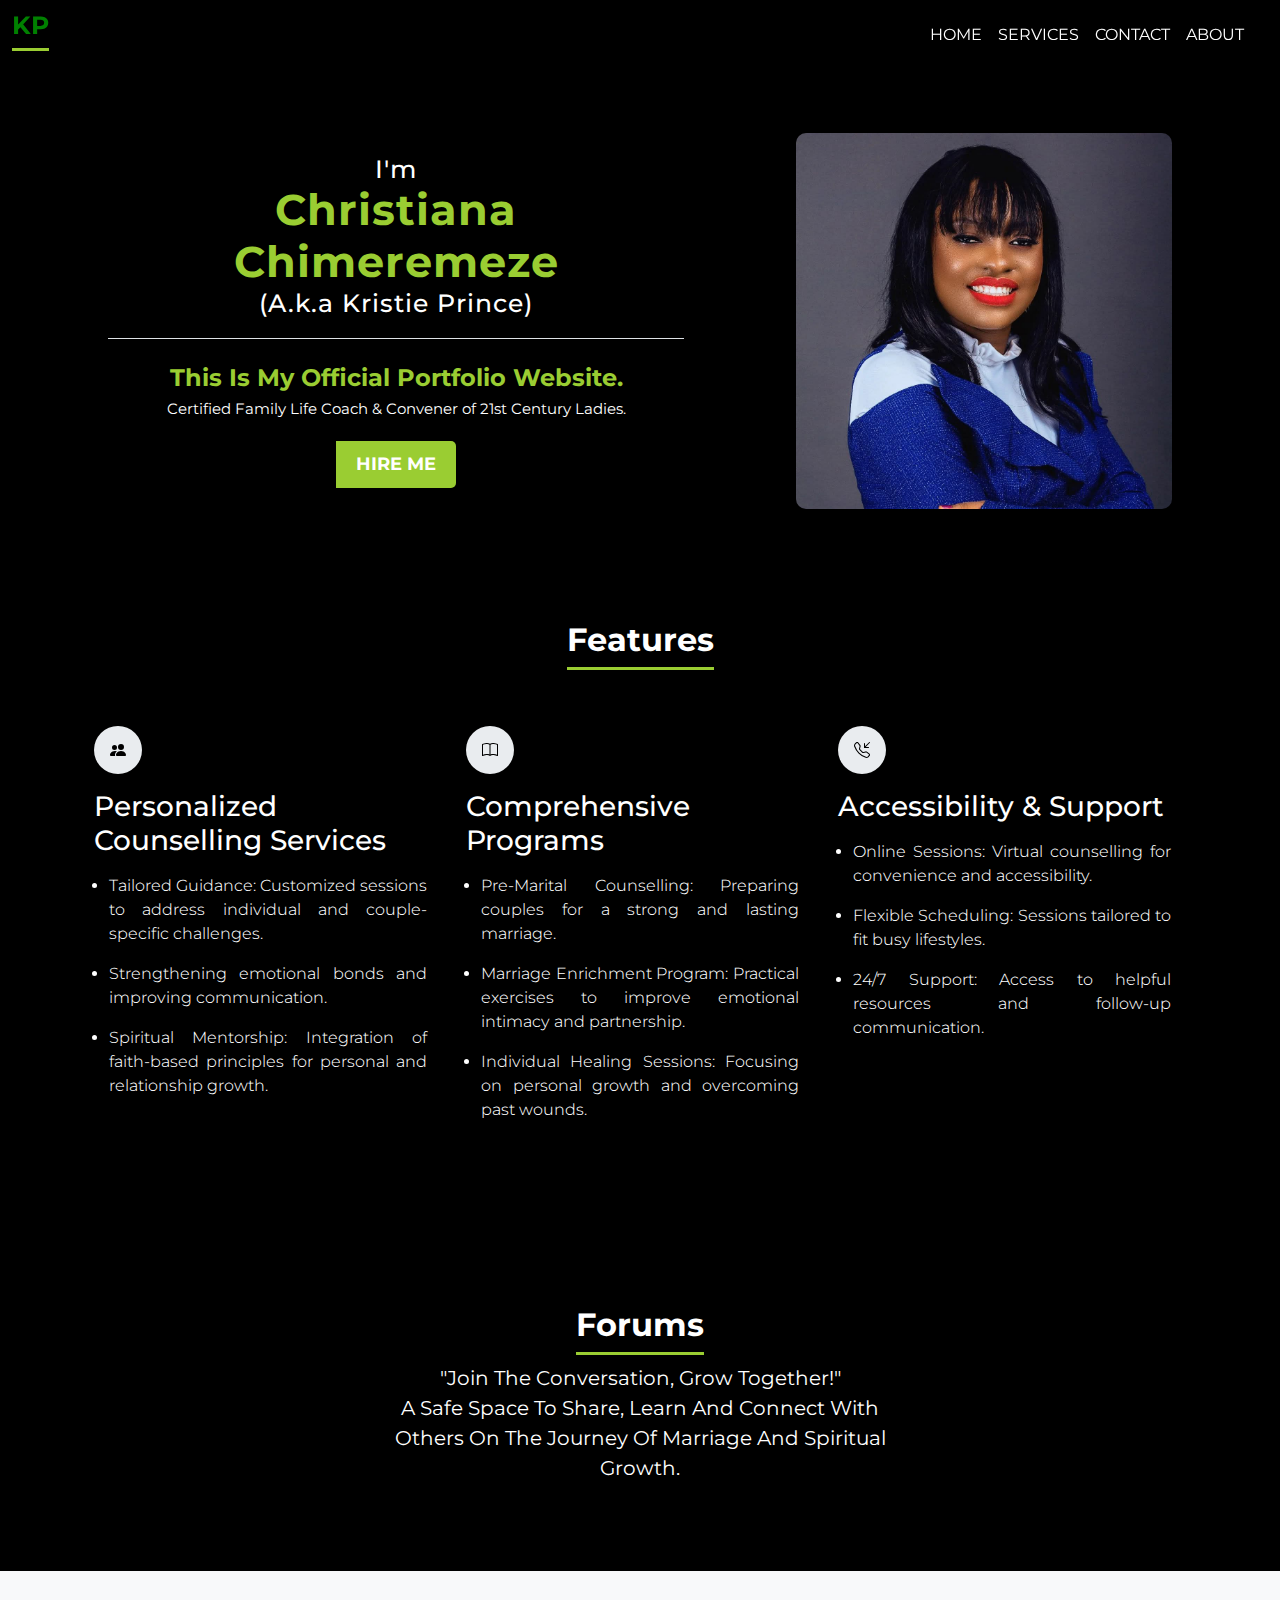
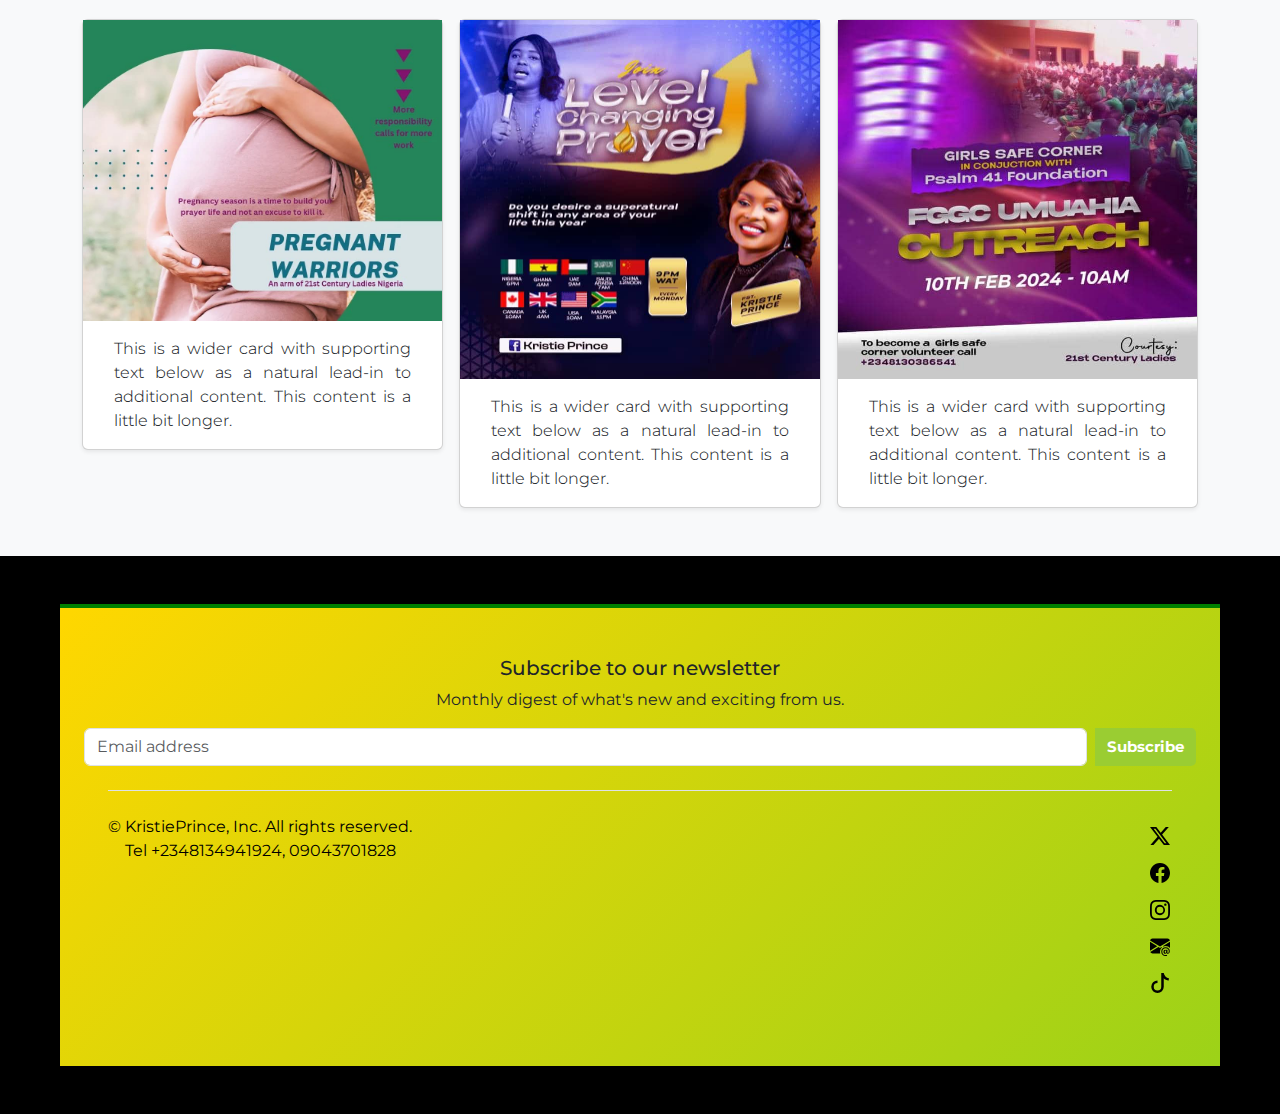
<file: index.html>
<!DOCTYPE html>
<html lang="en">
<head>
    <meta charset="UTF-8">
    <meta name="viewport" content="width=device-width, initial-scale=1.0">
    <title>Kristie Prince</title>
    <link href="https://cdn.jsdelivr.net/npm/bootstrap@5.3.3/dist/css/bootstrap.min.css" rel="stylesheet" integrity="sha384-QWTKZyjpPEjISv5WaRU9OFeRpok6YctnYmDr5pNlyT2bRjXh0JMhjY6hW+ALEwIH" crossorigin="anonymous">
    <link href="https://fonts.googleapis.com/css2?family=Montserrat:wght@400;500;600;700&display=swap" rel="stylesheet">
    <link rel="stylesheet" href="style.css">
</head>

<body>
    <div class="" id="#">
        <div id="navbar-container"></div>

        <!-- Home section -->
        <section id="home">
            <div class="row content_and_image">
                <div class="col-lg-6 content">
                    <h1 class="border-bottom fw-dark text-white">I'm <br/> <span>Christiana Chimeremeze</span> <br>(A.k.a Kristie Prince)</h1>
                    <p class="par text-white"><span class="official">This Is My Official Portfolio Website.</span>  
                        <br /> Certified Family Life Coach & Convener of 21st Century Ladies.
                    </p>
                    <a href="#"> <button class="cn btn">HIRE ME</button></a>
                </div>
                
                <div class="col-lg-6 images">
                    <!-- <img src="./images/220568077_473267497050948_4658086270965597519_n.jpg" alt="profile-img" class="img-fluid"> -->
                    <img src="./images/PK_blue.jpg" alt="profile-img" class="img-fluid">
                </div>
            </div>
        </section>

        <!-- Include other sections -->
        <div id="features-section"></div>
        <!-- <div id="services-section"></div> -->
        <div id="forums-section"></div>
        <!-- <div id="testimonials-section"></div> -->
        <!-- <div id="about-section"></div> -->
        <!-- <div id="contact-section"></div> -->
        <div id="footer-section"></div>
    </div>
    
    <script src="https://cdn.jsdelivr.net/npm/bootstrap@5.3.3/dist/js/bootstrap.bundle.min.js" integrity="sha384-YvpcrYf0tY3lHB60NNkmXc5s9fDVZLESaAA55NDzOxhy9GkcIdslK1eN7N6jIeHz" crossorigin="anonymous"></script>
    <script src="index.js" charset="utf-8"></script>
</body>
</html>
</file>
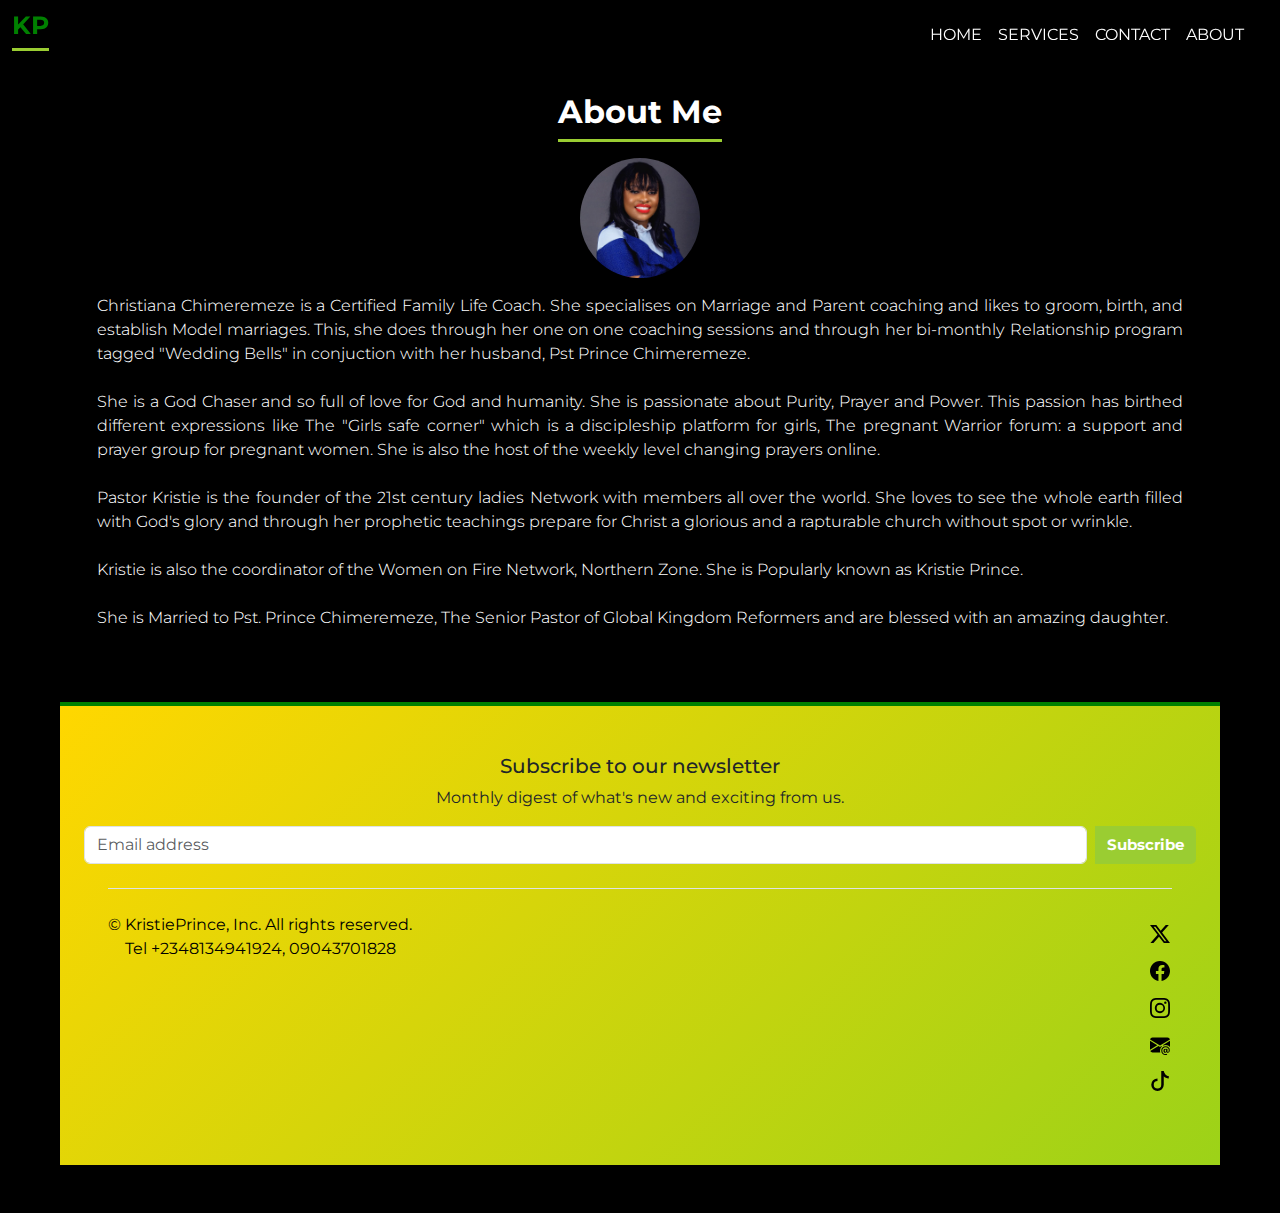
<file: about.html>
<!DOCTYPE html>
<html lang="en">

<head>
    <meta charset="UTF-8">
    <meta name="viewport" content="width=device-width, initial-scale=1.0">
    <title>About | Kristie Prince</title>
    <link href="https://cdn.jsdelivr.net/npm/bootstrap@5.3.3/dist/css/bootstrap.min.css" rel="stylesheet" integrity="sha384-QWTKZyjpPEjISv5WaRU9OFeRpok6YctnYmDr5pNlyT2bRjXh0JMhjY6hW+ALEwIH" crossorigin="anonymous">
    <link href="https://fonts.googleapis.com/css2?family=Montserrat:wght@400;500;600;700&display=swap" rel="stylesheet">
    <link rel="stylesheet" href="style.css">
</head>

<body>
<!-- about.html -->
    <div id="navbar-container"></div>

    <section id="about" class="py-4 text-center">
        <div class="container">
            <div class="row justify-content-center">
                <div class="col-md-8 w-full">
                    <h2 class="mb-3 fw-bold text-body-emphasis text-white">About Me</h2>
                    <div class=" w-full shadow-sm">
                        <div class="card-body w-full">
                            <img src="./images/PK_blue.jpg" class="img-fluid rounded-circle mb-3" width="120">
                            <p class="lead text-white ">Christiana Chimeremeze is a Certified Family Life Coach. She specialises on Marriage and Parent coaching and likes to groom, birth, and establish Model marriages. This, she does through her one on one coaching sessions and through her bi-monthly Relationship program tagged "Wedding Bells" in conjuction with her husband, Pst Prince Chimeremeze.<br>
                                <br> She is a God Chaser and so full of love for God and humanity. She is passionate about Purity, Prayer and Power.
                                This passion has birthed different expressions like  The "Girls safe corner" which is a discipleship platform for girls,
                                The pregnant Warrior forum: a support and prayer group for pregnant women. She is also the host of the weekly level changing prayers online.<br>
                                
                                <br>Pastor Kristie is the founder of the 21st century ladies Network with members all over the world. She loves to see the whole earth filled with God's glory and through her prophetic teachings prepare for Christ a glorious and a rapturable church without spot or wrinkle.<br>
                                
                                <br>Kristie is also the coordinator of the Women on Fire Network, Northern Zone. She is Popularly known as Kristie Prince.<br>
                                
                                <br>She is Married to Pst. Prince Chimeremeze, The  Senior Pastor of Global Kingdom Reformers and are blessed with an amazing daughter.
                            </p>
                        </div>
                    </div>
                </div>
            </div>
        </div>
    </section>

    <div id="footer-section"></div>

    <script src="https://cdn.jsdelivr.net/npm/bootstrap@5.3.3/dist/js/bootstrap.bundle.min.js" integrity="sha384-YvpcrYf0tY3lHB60NNkmXc5s9fDVZLESaAA55NDzOxhy9GkcIdslK1eN7N6jIeHz" crossorigin="anonymous"></script>
    <script src="index.js" charset="utf-8"></script>
</body>
</html>
</file>
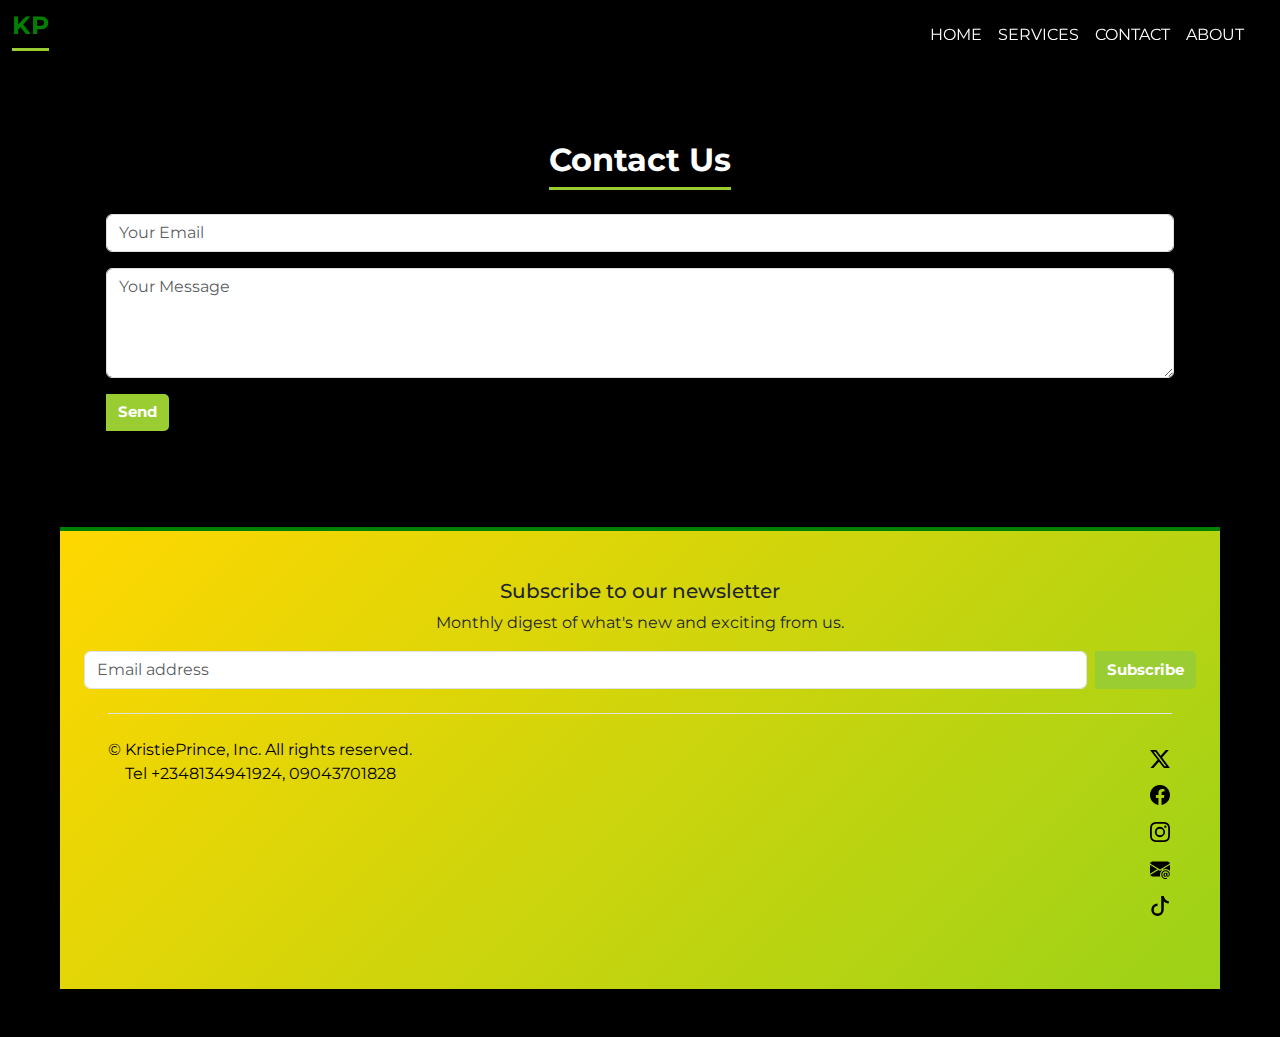
<file: contact.html>
<!DOCTYPE html>
<html lang="en">

<head>
    <meta charset="UTF-8">
    <meta name="viewport" content="width=device-width, initial-scale=1.0">
    <title>Contact | Kristie Prince</title>
    <link href="https://cdn.jsdelivr.net/npm/bootstrap@5.3.3/dist/css/bootstrap.min.css" rel="stylesheet" integrity="sha384-QWTKZyjpPEjISv5WaRU9OFeRpok6YctnYmDr5pNlyT2bRjXh0JMhjY6hW+ALEwIH" crossorigin="anonymous">
    <link href="https://fonts.googleapis.com/css2?family=Montserrat:wght@400;500;600;700&display=swap" rel="stylesheet">
    <link rel="stylesheet" href="style.css">
</head>
<body>
    <div id="navbar-container"></div>
    <!-- contact.html -->
    <section id="contact">
        <div class="container d-flex flex-column align-items-center w-full py-5">
            <h2 class="pb-2 mb-4 mt-4 text-white">Contact Us</h2>
            <form class="w-full px-4">
                <div class="mb-3">
                    <input type="email" class="form-control w-full mb-2 mx-auto" placeholder="Your Email">
                </div>
                <div class="mb-3">
                    <textarea class="form-control w-full mb-2 mx-auto" rows="4" placeholder="Your Message"></textarea>
                </div>
                <button type="submit" class="btn btn-light">Send</button>
            </form>
        </div>
    </section>
    <div id="footer-section"></div>
    <script src="https://cdn.jsdelivr.net/npm/bootstrap@5.3.3/dist/js/bootstrap.bundle.min.js" integrity="sha384-YvpcrYf0tY3lHB60NNkmXc5s9fDVZLESaAA55NDzOxhy9GkcIdslK1eN7N6jIeHz" crossorigin="anonymous"></script>
    <script src="index.js" charset="utf-8"></script>
</body>
</html>
</file>
<file: style.css>
/* General Reset */
* {
    margin: 0;
    padding: 0;
    box-sizing: border-box;
}

:root {
    --primary-color: #3498db;
    --secondary-color: #2ecc71;
    --dark-color: #2c3e50;
    --light-color: #ecf0f1;
    width: 100%;
    overflow-x: hidden;
}

body{
    background-color: black;
    /* color: white; */
    font-family: 'Montserrat', sans-serif;
}


.container {
    width: 100%;
}

.lead {
    font-size: 1rem;
    font-weight: 320;
    display: flex;
    flex-direction: column;
    gap: 1rem;
    text-align: left;
    margin: 0 auto;
    padding: 0 15px;
    text-align: justify;
}

.par {
    margin-bottom: 30px;
}

.official {
    font-weight: 600;
}

.cn {
    background-color: var(--primary-color);
    color: white;
    border: none;
    padding: 10px 25px;
    border-radius: 5px;
    font-weight: 600;
    transition: background-color 0.3s ease;
}

.cn:hover {
    background-color: #2980b9;
}

.images img {
    max-width: 100%;
    border-radius: 10px;
    box-shadow: 0 4px 8px rgba(0, 0, 0, 0.1);
}


.leads {
    text-align: justify;
}


h2{
    border-bottom: 3px solid yellowgreen !important;
    padding-bottom: 8px !important;
    font-weight: bold !important;
    display: inline-block;
    
}

/* Navbar Styling */
.navbar {
    width: 100%;
    display: flex;
    justify-content: space-between;
    align-items: center;
    flex-wrap: wrap;
    padding: 10px 0;
    /* box-shadow: 0px 4px 5px rgba(0, 0, 0, 0.3) !important;
    background-color: white !important;
    border: black 2px !important; */
}


.logo{
    font-size: 25px;
    color: green;
}

.text-white {
    color: white !important;
}

.navbar-toggler-icon {
    background-image: url("data:image/svg+xml,%3csvg xmlns='http://www.w3.org/2000/svg' viewBox='0 0 30 30'%3e%3cpath stroke='rgba(255, 255, 255, 1)' stroke-linecap='round' stroke-miterlimit='10' stroke-width='2' d='M4 7h22M4 15h22M4 23h22'/%3e%3c/svg%3e") !important;
  }

.menu {
    display: flex;
    justify-content: center;
    flex-wrap: wrap;
}

.menu ul {
    display: flex;
    justify-content: center;
    flex-wrap: wrap;
}

.menu ul li {
    list-style: none;
    margin: 10px;
    font-size: 14px;
    color: white;
}

.menu ul li a {
    text-decoration: none;
    color: white;
    /* font-family: sans-serif; */
    font-weight: bold;
    transition: 0.4s ease-in-out;
}

.menu ul li a:hover {
    color: yellowgreen;
}

.navbar {
    backdrop-filter: blur(4px);
}

.search {
    display: flex;
    align-items: center;
    gap: 1%;
}

.srch {
    font-style: italic;
    width: 200px;
    height: 40px;
    background: transparent;
    border: 1px solid yellowgreen;
    color: black;
    font-size: 13px;
    padding: 5%;
    border-bottom-left-radius: 5px;
    border-top-left-radius: 5px;
}

.srch:focus {
    outline: none;
}

.btn {
    background: yellowgreen;
    border: 2px solid yellowgreen;
    color: #fff;
    font-size: 15px;
    font-weight: bold;
    border-radius: 0 5px 5px 0;
    padding: 5px 10px;
    cursor: pointer;
}

.btn:focus {
    outline: none;
}

/* Content Styling */
.content_and_image {
    display: flex;
    justify-content: space-between;
    align-items: center;
    flex-wrap: wrap;
    padding: 5%;
}

.content {
    width: 100%;
    max-width: 600px;
    margin: auto;
    text-align: center;
}

.nav-link {
    color: white !important;
}

.content h1 {
    /* font-family: sans-serif; */
    font-size: 25px;
    margin-bottom: 20px;
    letter-spacing: 1px;
    /* font-weight: bold; */
    /* box-shadow: 0px 4px 5px rgba(0, 0, 0, 0.3); */
    padding-bottom: 20px;
    
}


.content span {
    color: yellowgreen;
    font-size: 2.7rem;
    font-weight: bold;
}

.official {
    font-size: 1.5rem !important;
    font-weight: 600;
}


.content .par {
    /* font-family: Arial, Helvetica, sans-serif; */
    line-height: 1.6;
    font-size: 15px;
    margin-bottom: 20px;
}

.content .cn {
    background: yellowgreen;
    border: 2px solid yellowgreen;
    border: none;
    color: #fff;
    font-size: 18px;
    padding: 10px 20px;
    border-radius: 0 5px 5px 0;
    cursor: pointer;
    text-decoration:none;
    font-weight: bold;
    transition: background-color 0.3s;
}


.cn:hover {
    background-color: #e0e0e0;
    color: black;
    box-shadow: 0px 4px 10px rgba(0, 0, 0, 0.2);
    transform: scale(1.05);
    transform: all 0.5s ease-in-out;
}


.images {
    width: 100%;
    max-width: 400px;
    margin: auto;
    text-align: center;
}

.images img {
    max-width: 100%;
    border-radius: 10px;
    transition: transform 0.3s;
}

.images img:hover {
    transform: scale(1.05);
}

.pricing-button{
    font-weight: bold;
    color: #fff;
    border-radius: 0 5px 5px 0;
    cursor: pointer;
    border-style: none;
}

.btn-light:hover{
    background-color: #ddd;
    color: black;
    transition: background-color 0.3s ease-in-out;
}

/* .card-body{
    background-color: #f4f4f4;
} */

.w-full {
    width: 100% !important;
}

.text-left{
    text-align: left;
}

footer {
    background: linear-gradient(135deg, #FFD700, #32CD32, rgba(255, 255, 255, 0.8));
    background-size: 500% 200%;
    animation: gradient-animation 18s ease infinite;
    text-align: center;
    padding: 20px 0;
    width: auto;
    position: relative;
    left: 0;
    border-top: 4px solid #008000;
    box-shadow: 0px -5px 10px rgba(0, 0, 0, 0.1);
  }

  .invest_text {
    font-size: 1.3rem !important;
  }

  .list-unstyled {
    display: flex;
    flex-direction: column;
    align-items: flex-start;
    gap: 0.8rem;
  }

  
  
  @keyframes gradient-animation {
    0% {
      background-position: 0% 50%;
    }
    50% {
      background-position: 100% 50%;
    }
    100% {
      background-position: 0% 50%;
    }
  }


/* Responsive Design */

@media (max-width: 991px) {
    .navbar-collapse {
        background-color: white;
        padding: 15px;
        border-radius: 5px;
        box-shadow: 0 4px 8px rgba(0, 0, 0, 0.1);
        /* position: absolute; */
        width: 100%;
        height: 100%;
        top: 10%;
        color: black;
    }
}

@media (max-width: 1024px) {
    /* iPad specific styles */
    /* Navbar transition styles */
    .navbar {
        transition: all 0.3s ease;
        position: fixed;
        width: 100%;
        top: 0;
        z-index: 1000;
        background-color: transparent;
    }

    .navbar-scrolled {
        background-color: rgba(0, 0, 0, 0.9); /* Dark background when scrolled */
        transform: translateY(-10px); /* Move up slightly */
        box-shadow: 0 4px 10px rgba(0, 0, 0, 0.1);
    }

    /* Make all text in navbar white when scrolled */
    /* .navbar-scrolled .nav-link,
    .navbar-scrolled .logo {
        color: white !important;
    } */

    /* Change the toggler icon to white when scrolled */
    .navbar-scrolled .navbar-toggler-icon {
        background-image: url("data:image/svg+xml,%3csvg xmlns='http://www.w3.org/2000/svg' viewBox='0 0 30 30'%3e%3cpath stroke='rgba(255, 255, 255, 1)' stroke-linecap='round' stroke-miterlimit='10' stroke-width='2' d='M4 7h22M4 15h22M4 23h22'/%3e%3c/svg%3e") !important;
    }

    #about {
        margin-top: 10%;
    }

    .menu ul {
        flex-direction: column;
        align-items: center;
    }

    .content h1 {
        font-size: 32px;
    }

    .content .par {
        font-size: 15px;
    }

    .content_and_image {
        flex-direction: column;
        text-align: center;
    }

    .images {
        margin-top: 20px;
    }

    .navbar-toggler.is-active svg {
        color: white !important;
        stroke: white !important;
    }
    
    /* Additional selector for when navbar is scrolled */
    .navbar-scrolled .navbar-toggler.is-active svg {
        color: white !important;
        stroke: white !important;
    }
}




@media (max-width: 768px) {
    /* Navbar transition styles */
    .navbar {
        transition: all 0.3s ease;
        position: fixed;
        width: 100%;
        top: 0;
        z-index: 1000;
        margin-top: 2px;
        margin-bottom: 2px;
        background-color: transparent;
    }

    .navbar-scrolled {
        background-color: rgba(0, 0, 0, 0.9); /* Dark background when scrolled */
        transform: translateY(-10px); /* Move up slightly */
        box-shadow: 0 4px 10px rgba(0, 0, 0, 0.1);
    }

    /* Make all text in navbar white when scrolled */
    /* .navbar-scrolled .nav-link,
    .navbar-scrolled .logo {
        color: white !important;
    } */

    /* Change the toggler icon to white when scrolled */
    .navbar-scrolled .navbar-toggler-icon {
        background-image: url("data:image/svg+xml,%3csvg xmlns='http://www.w3.org/2000/svg' viewBox='0 0 30 30'%3e%3cpath stroke='rgba(255, 255, 255, 1)' stroke-linecap='round' stroke-miterlimit='10' stroke-width='2' d='M4 7h22M4 15h22M4 23h22'/%3e%3c/svg%3e") !important;
    }

    .navbar-toggler.is-active svg {
        color: white !important;
        stroke: white !important;
    }
    
    /* Additional selector for when navbar is scrolled */
    .navbar-scrolled .navbar-toggler.is-active svg {
        color: white !important;
        stroke: white !important;
    }

    .menu ul {
        flex-direction: column;
        align-items: center;
    }

    .content_and_image {
        flex-direction: column;
        text-align: center;
    }

    .content h1 {
        font-size: 28px;
    }

    .content .par {
        font-size: 14px;
    }

    .images {
        margin-top: 20px;
    }

    #home {
        margin-top: 20%;
    }
}

@media (max-width: 480px) {
    .srch {
        width: 150px;
        font-size: 12px;
    }

    /* Navbar transition styles */
    .navbar {
        transition: all 0.3s ease;
        position: fixed;
        width: 100%;
        top: 0;
        z-index: 1000;
        background-color: transparent;
    }

    .navbar-scrolled {
        background-color: rgba(0, 0, 0, 0.9); /* Dark background when scrolled */
        transform: translateY(-10px); /* Move up slightly */
        box-shadow: 0 4px 10px rgba(0, 0, 0, 0.1);
    }

    /* Make all text in navbar white when scrolled */
    /* .navbar-scrolled .nav-link,
    .navbar-scrolled .logo {
        color: white !important;
    } */

    /* Change the toggler icon to white when scrolled */
    .navbar-scrolled .navbar-toggler-icon {
        background-image: url("data:image/svg+xml,%3csvg xmlns='http://www.w3.org/2000/svg' viewBox='0 0 30 30'%3e%3cpath stroke='rgba(255, 255, 255, 1)' stroke-linecap='round' stroke-miterlimit='10' stroke-width='2' d='M4 7h22M4 15h22M4 23h22'/%3e%3c/svg%3e") !important;
    }

    .navbar-toggler.is-active svg {
        color: white !important;
        stroke: white !important;
    }
    
    /* Additional selector for when navbar is scrolled */
    .navbar-scrolled .navbar-toggler.is-active svg {
        color: white !important;
        stroke: white !important;
    }

    .btn {
        font-size: 12px;
    }

    .content h1 {
        font-size: 24px !important;
    }

    .content .par {
        font-size: 12px;
    }

    .nav-link {
        color: black !important;
    }
}

@media (max-width: 360px) {
    .content span{
        font-size: 40px;
    }

    .content h1 {
        font-size: 10px !important;
    }

    .nav-link {
        color: black !important;
    }
}
</file>
